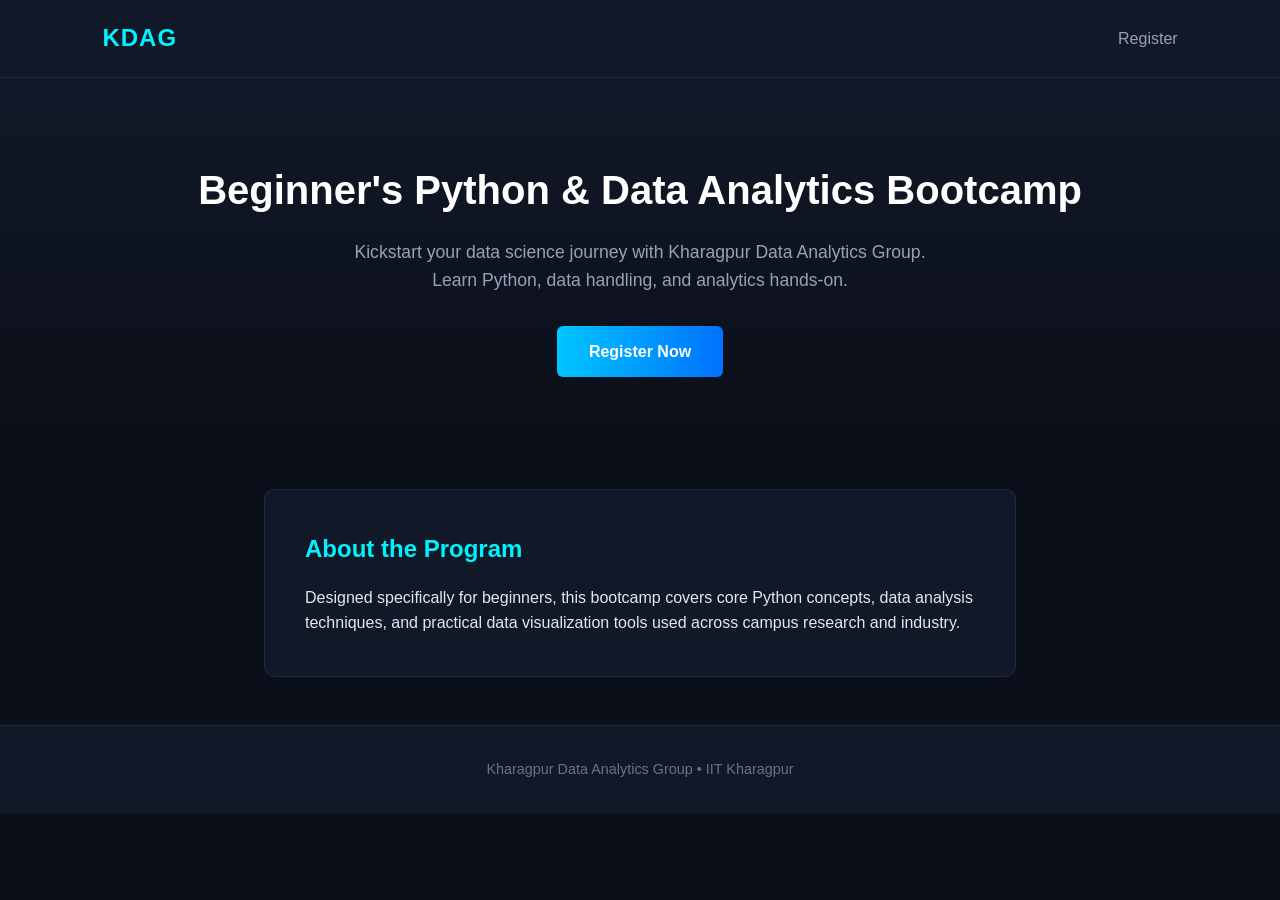
<file: index.html>
<!DOCTYPE html>
<html lang="en">
<head>
    <meta charset="UTF-8">
    <meta http-equiv="X-UA-Compatible" content="IE=edge"/>
    <meta name="viewport" content="width=device-width, initial-scale=1.0">
    <title>KDAG - Python & Data Analytics Bootcamp</title>
    <link rel="stylesheet" href="styles.css">
</head>
<body>

    <nav class="top-nav">
        <div class="brand-logo">KDAG</div>
        <div class="nav-links">
            <a href="register.html">Register</a>
        </div>
    </nav>

    <section class="banner">
        <div class="banner-box">
            <h1>Beginner's Python & Data Analytics Bootcamp</h1>
            <p>Kickstart your data science journey with Kharagpur Data Analytics Group. Learn Python, data handling, and analytics hands-on.</p>
            <a href="register.html" class="action-btn">Register Now</a>
        </div>
    </section>

    <main class="page-content">
        <section class="info-card">
            <h2>About the Program</h2>
            <p>Designed specifically for beginners, this bootcamp covers core Python concepts, data analysis techniques, and practical data visualization tools used across campus research and industry.</p>
        </section>
    </main>

    <footer class="site-footer">
        <p>Kharagpur Data Analytics Group • IIT Kharagpur</p>
    </footer>

</body>
</html>
</file>
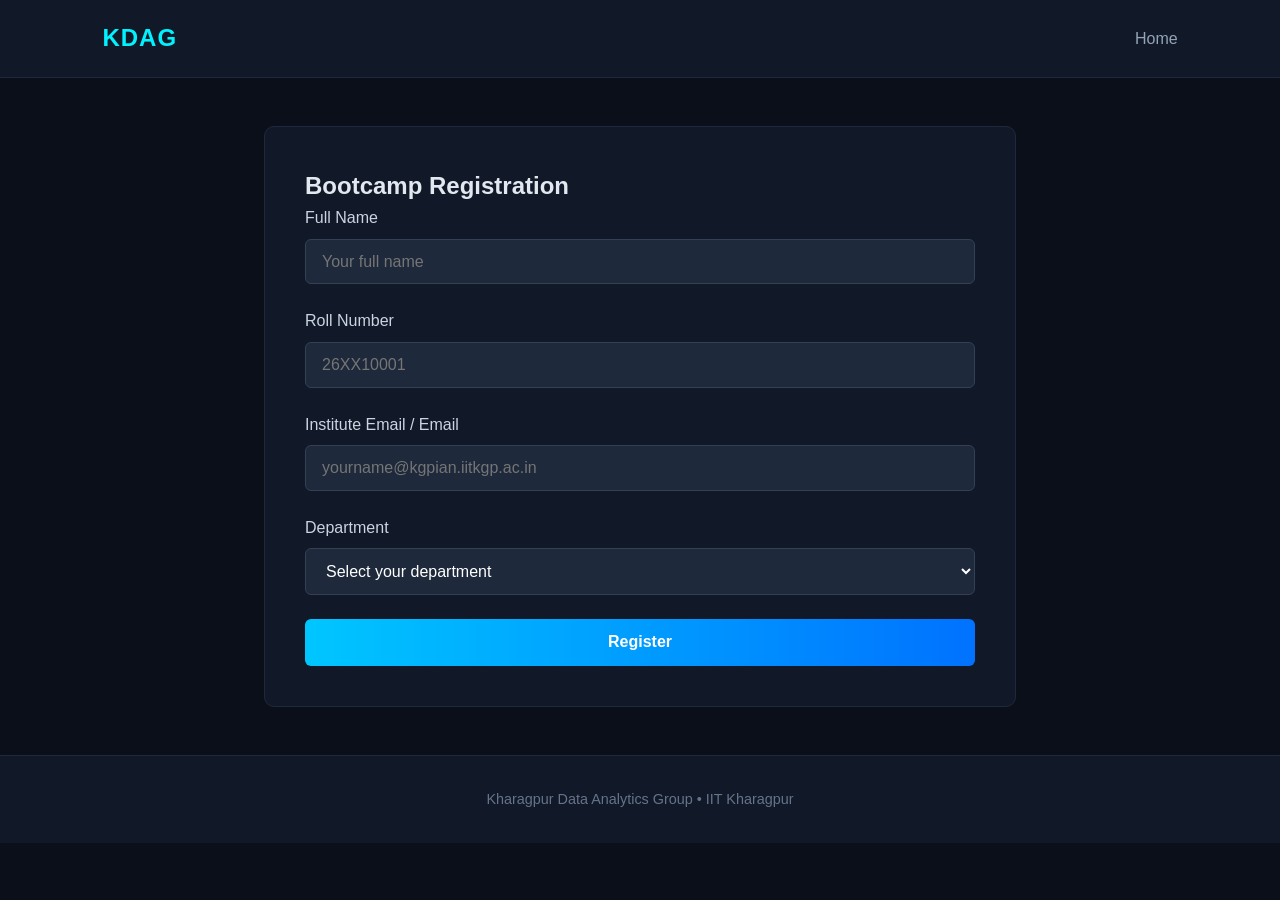
<file: register.html>
<!DOCTYPE html>
<html lang="en">
<head>
    <meta charset="UTF-8">
    <meta http-equiv="X-UA-Compatible" content="IE=edge"/>
    <meta name="viewport" content="width=device-width, initial-scale=1.0">
    <title>KDAG - Bootcamp Registration</title>
    <link rel="stylesheet" href="styles.css">
</head>
<body>

    <nav class="top-nav">
        <div class="brand-logo">KDAG</div>
        <div class="nav-links">
            <a href="index.html">Home</a>
        </div>
    </nav>

    <main class="page-content">
        <section class="reg-wrapper">
            <h1>Bootcamp Registration</h1>
            
            <form id="kdagRegForm" novalidate>
                <div class="input-field">
                    <label for="studentName">Full Name</label>
                    <input type="text" id="studentName" placeholder="Your full name">
                </div>

                <div class="input-field">
                    <label for="rollNumber">Roll Number</label>
                    <input type="text" id="rollNumber" placeholder="26XX10001">
                </div>

                <div class="input-field">
                    <label for="studentEmail">Institute Email / Email</label>
                    <input type="email" id="studentEmail" placeholder="yourname@kgpian.iitkgp.ac.in">
                </div>

                <div class="input-field">
                    <label for="deptSelect">Department</label>
                    <select id="deptSelect">
                        <option value="">Select your department</option>
                        <option value="IM">Industrial & Systems Engineering</option>
                        <option value="CS">Computer Science & Engineering</option>
                        <option value="EC">Electronics & Electrical Communication</option>
                        <option value="EE">Electrical Engineering</option>
                        <option value="ME">Mechanical Engineering</option>
                        <option value="MA">Mathematics And Computing</option>
                        <option value="CH">Chemical Engineering</option>
                        <option value="CE">Civil Engineering</option>
                        <option value="AE">Aerospace Engineering</option>
                        <option value="NA">Ocean Engineering and Naval Architecture</option>
                        <option value="MI">Mining Engineering</option>
                        <option value="AI">Artificial Intelligence</option>
                        <option value="GG">Geology and Geophysics</option>
                        <option value="AGFE">Agriculture and Food Engineering</option>
                        <option value="HS">Economics</option>
                    </select>
                </div>

                <button type="submit" id="submitFormBtn">Register</button>
            </form>

            <div id="statusPopup" class="hidden">
                Registration Successful! Welcome to the Bootcamp.
            </div>
        </section>
    </main>

    <footer class="site-footer">
        <p>Kharagpur Data Analytics Group • IIT Kharagpur</p>
    </footer>

    <script src="script.js"></script>
</body>
</html>
</file>
<file: styles.css>
* {
    margin: 0;
    padding: 0;
    box-sizing: border-box;
    font-family: 'Segoe UI', Tahoma, Geneva, Verdana, sans-serif;
}

body {
    background-color: #0b0f19;
    color: #e2e8f0;
    line-height: 1.6;
}

.top-nav {
    display: flex;
    justify-content: space-between;
    align-items: center;
    padding: 1.2rem 8%;
    background-color: #111827;
    border-bottom: 1px solid #1f293d;
    position: sticky;
    top: 0;
    z-index: 100;
}

.brand-logo {
    font-size: 1.5rem;
    font-weight: 700;
    color: #00f2fe;
    letter-spacing: 1px;
}

.nav-links a {
    color: #94a3b8;
    text-decoration: none;
    margin-left: 1.5rem;
    transition: color 0.3s ease;
}

.nav-links a:hover {
    color: #00f2fe;
}

.banner {
    padding: 5rem 8% 4rem;
    text-align: center;
    background: linear-gradient(180deg, #111827 0%, #0b0f19 100%);
}

.banner-box h1 {
    font-size: 2.5rem;
    color: #ffffff;
    margin-bottom: 1rem;
}

.banner-box p {
    font-size: 1.1rem;
    color: #94a3b8;
    max-width: 600px;
    margin: 0 auto 2rem;
}

.action-btn {
    display: inline-block;
    padding: 0.8rem 2rem;
    background: linear-gradient(90deg, #00c6ff 0%, #0072ff 100%);
    color: #ffffff;
    text-decoration: none;
    font-weight: 600;
    border-radius: 6px;
    transition: transform 0.2s ease, box-shadow 0.2s ease;
}

.action-btn:hover {
    transform: translateY(-2px);
    box-shadow: 0 4px 15px rgba(0, 198, 255, 0.4);
}

.page-content {
    max-width: 800px;
    margin: 3rem auto;
    padding: 0 1.5rem;
}

.info-card, .reg-wrapper {
    background-color: #111827;
    padding: 2.5rem;
    border-radius: 10px;
    border: 1px solid #1f293d;
    margin-bottom: 2.5rem;
}

.info-card h2, .reg-wrapper h2 {
    color: #00f2fe;
    margin-bottom: 1rem;
}

.input-field {
    margin-bottom: 1.5rem;
}

.input-field label {
    display: block;
    margin-bottom: 0.5rem;
    font-weight: 500;
    color: #cbd5e1;
}

.input-field input, .input-field select {
    width: 100%;
    padding: 0.8rem 1rem;
    background-color: #1e293b;
    border: 1px solid #334155;
    border-radius: 6px;
    color: #ffffff;
    font-size: 1rem;
    outline: none;
    transition: border-color 0.3s ease;
}

.input-field input:focus, .input-field select:focus {
    border-color: #00f2fe;
}

#submitFormBtn {
    width: 100%;
    padding: 0.9rem;
    background: linear-gradient(90deg, #00c6ff 0%, #0072ff 100%);
    border: none;
    border-radius: 6px;
    color: #ffffff;
    font-size: 1rem;
    font-weight: 600;
    cursor: pointer;
    transition: opacity 0.2s ease;
}

#submitFormBtn:hover {
    opacity: 0.9;
}

#statusPopup {
    margin-top: 1.5rem;
    padding: 1rem;
    background-color: rgba(16, 185, 129, 0.15);
    border: 1px solid #10b981;
    color: #34d399;
    border-radius: 6px;
    text-align: center;
    font-weight: 600;
}

.hidden {
    display: none;
}

.site-footer {
    text-align: center;
    padding: 2rem;
    background-color: #111827;
    border-top: 1px solid #1f293d;
    color: #64748b;
    font-size: 0.9rem;
}

@media (max-width: 600px) {
    .banner-box h1 {
        font-size: 1.8rem;
    }
    .info-card, .reg-wrapper {
        padding: 1.5rem;
    }
}
</file>
